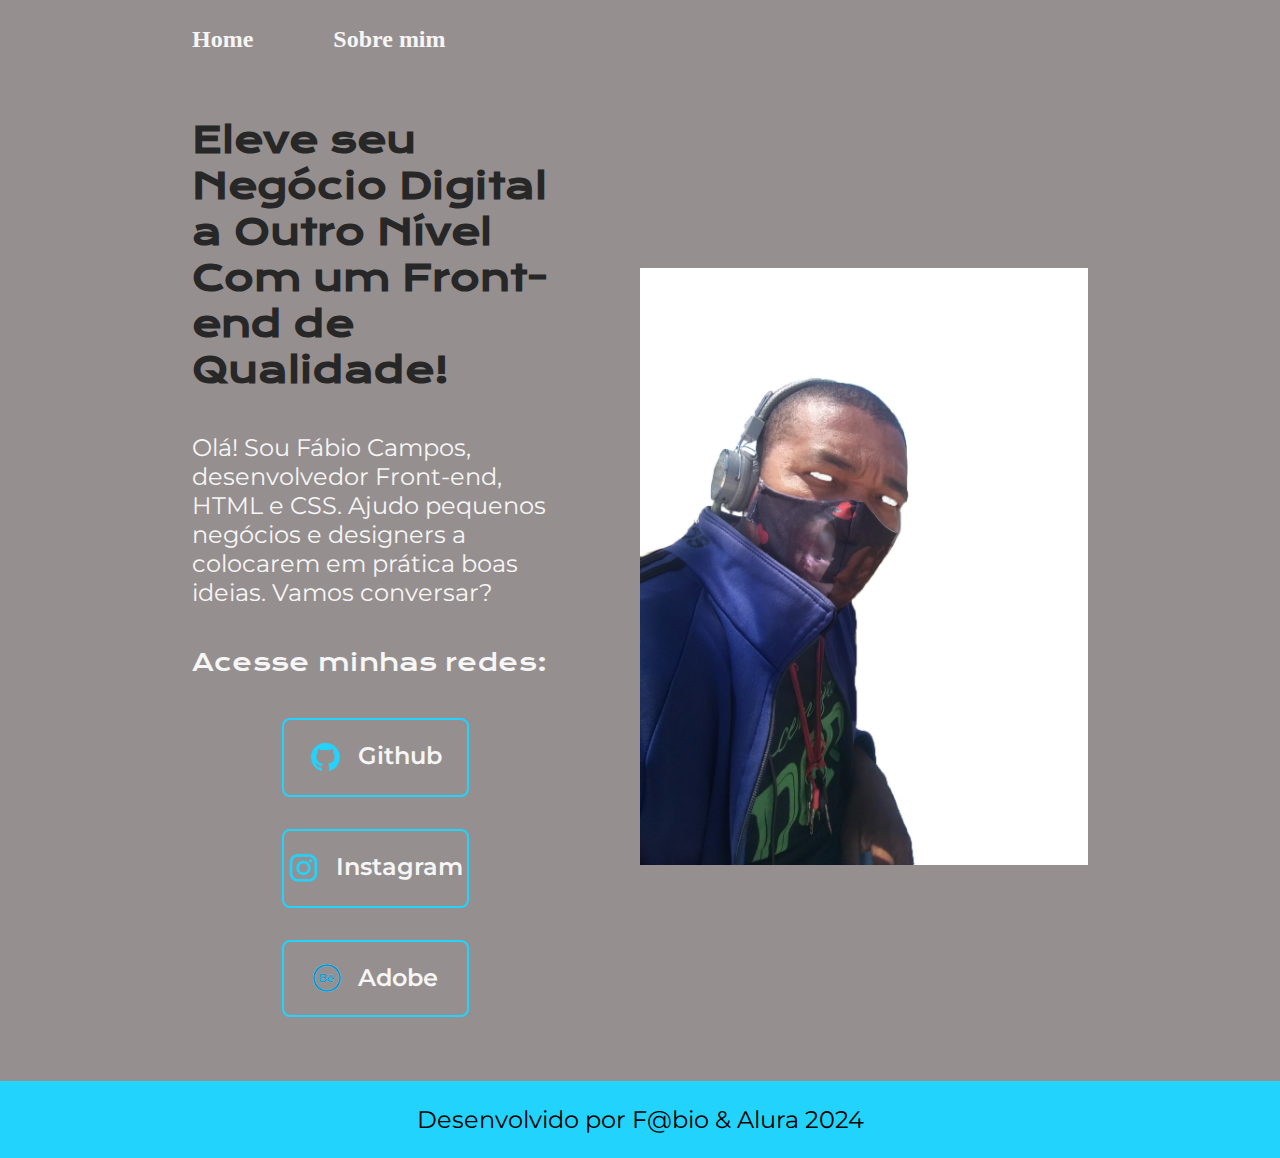
<file: index.html>
<!DOCTYPE html>
<html lang="pt-br">
<head>
    <meta charset="UTF-8">
    <meta name="viewport" content="width=device-width, initial-scale=1.0">
    <title>Portfólio</title>
    <link rel="stylesheet" href="./styles/style.css">
</head>
<body>
    <header class="cabecalho">
        <nav class="cabecalho__menu">
            <a class="cabecalhomenulink" href="index.html">
               Home
            </a>
            <a class="cabecalhomenulink" href="about.html">
                Sobre mim
            </a>
        </nav>
    </header>
    <main class="apresentacao">
        <section class="apresentacao__conteudo">
                <h1 class="apresentacaoconteudotitulo">Eleve seu Negócio Digital a Outro Nível <strong class="titulo-principal">
                    Com um Front-end de Qualidade!
                  </strong>
                </h1>
            <p class="apresentacaoconteudotexto">
                Olá! Sou Fábio Campos, desenvolvedor Front-end,
                HTML e CSS. Ajudo pequenos negócios e
                designers a colocarem em prática boas ideias. Vamos conversar?
            </p>
            <h2 class="apresentacaolinkssubtitulo">Acesse minhas redes:</h2>
            <div class="apresentacao__links">
                
                <a class="apresentacaolinksnavegacao" href="https://github.com/Fab1203">
                        <img src="assets/github.png">
                Github
                </a>
                <a class="apresentacaolinksnavegacao" href="https://www.instagram.com/fa.bio9429?igsh=YzljYTk1ODg3Zg==">
                    <img src="assets/instagram.png">
               Instagram
                </a>
               <a class="apresentacaolinksnavegacao" href="https://www.behance.net/fabio12cambbb6">
                <img src="assets/logobehanse.png">
                Adobe
               </a>   
           </div>
    </section>
    <img src="assets/fabio.jpeg.jpg" alt="Minha imagem" class="fabio">
    </main>
    <footer class="rodape">Desenvolvido por F@bio & Alura 2024</footer>
    
</body>
</html>
</file>
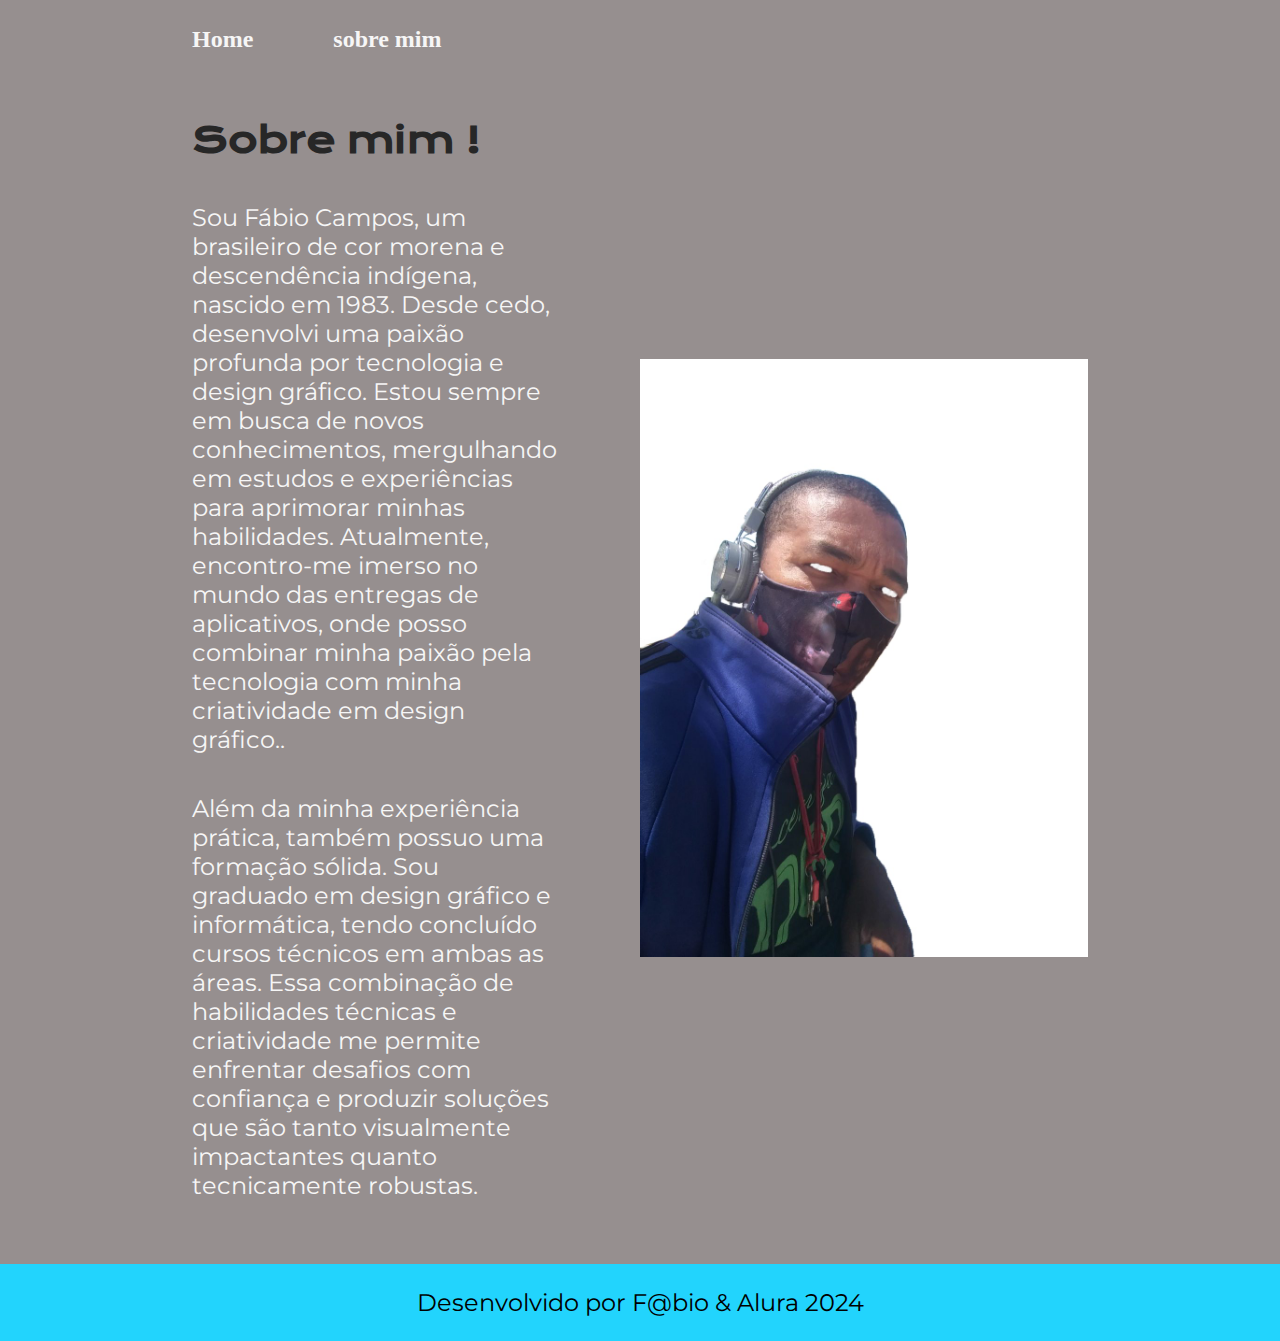
<file: about.html>
<!DOCTYPE html>
<html lang="pt-br">
<head>
    <meta charset="UTF-8">
    <meta name="viewport" content="width=device-width, initial-scale=1.0">
    <title>Sobre mim</title>
    <link rel="stylesheet" href="./styles/style.css">
</head>
<body>
    
    <header class="cabecalho">
        <nav class="cabecalho__menu">
            <a class="cabecalhomenulink" href="index.html">
               Home
            </a>
            <a class="cabecalhomenulink" href="about.html">
                sobre mim
            </a>
        </nav>

    </header>
    <main class="apresentacao">
        <section class="apresentacao__conteudo">
            <h1 class="apresentacaoconteudotitulo">Sobre mim !</h1>
            <P class="apresentacaoconteudotexto">Sou Fábio Campos,
                 um brasileiro de cor morena e descendência indígena,
                  nascido em 1983. Desde cedo, desenvolvi uma paixão 
                  profunda por tecnologia e design gráfico. 
                  Estou sempre em busca de novos conhecimentos,
                   mergulhando em estudos e experiências para aprimorar
                    minhas habilidades. Atualmente, encontro-me imerso no 
                    mundo das entregas de aplicativos, onde posso 
                combinar minha paixão pela tecnologia com 
                minha criatividade em design gráfico..</P>
            <P class="apresentacaoconteudotexto">
                Além da minha experiência prática, também possuo uma formação sólida.
                 Sou graduado em design gráfico e informática, tendo concluído cursos técnicos
                  em ambas as áreas. Essa combinação de habilidades técnicas e criatividade me
                   permite enfrentar desafios com confiança e produzir 
                soluções que são tanto visualmente impactantes quanto tecnicamente robustas.
            </P>
        </section>
           <img src="./assets/fabio.jpeg.jpg"  class="imagem" alt="fabio">
    </main>
    <footer class="rodape">Desenvolvido por F@bio & Alura 2024</footer>
    
</body>
</html>
</file>
<file: styles/style.css>
@import url('https://fonts.googleapis.com/css2?family=Krona+One&family=Montserrat:wght@400;600&display=swap');

*{
    margin: 0;
    padding: 0;
}
.root{
    --corprimaria:#968f8f;
    --corsecundaria:#F6F6F6;
    --cortercearia:#22D4FD;
    --corhouver:#272727;

    --fontprimaria:'Montserrat', sans-serif;
    --fontsecundaria: 'Krona One', sans-serif;
}
body{
    /* height: 100vh; */
    box-sizing: border-box;
    background-color: #968f8f;
    color: #F6F6F6;
}
.cabecalho{
    padding: 2% 0% 0% 15%;
}
.cabecalho__menu{
    display: flex;
    gap: 80px;
}
.cabecalhomenulink{
    font-family:var(--fontprimaria);
    font-size: 1.5rem;
    font-weight: 600;
    color: var(--corhouver);
    text-decoration: none;
}
.apresentacao{
    padding: 5% 15%;
    display: flex;
    gap: 82px;
    align-items: center;
    justify-content: space-between;
}
.apresentacao__conteudo{
    width:50%;
    display: flex;
    flex-direction: column;
    gap: 40px;
}

.apresentacaoconteudotitulo{
    font-size: 2.25rem;
    font-family: 'Krona One', sans-serif;
    color: #272727;
}
.titulo-destaque{
    color: #22D4FD;
}
.apresentacaoconteudotexto{
    font-size: 1.5rem;
    font-family: 'Montserrat', sans-serif;
}

.apresentacao__links{
    display: flex;
    flex-direction: column;
    justify-content: space-between;
    align-items: center;
    gap: 32px;
    
}
.apresentacaolinkssubtitulo{
    font-family: 'Krona One', sans-serif;
    font-weight: 400;
    font-size: 1.5rem;
}
.apresentacaolinksnavegacao{
    /* background-color: #22D4FD; */
    display: flex;
    justify-content: center;
    gap: 16px;
    border: 2px solid #22D4FD;
    width:50%;
    text-align: center;
    border-radius: 8px;
    font-size: 1.5rem;
    font-weight: 600;
    padding: 21.5px 0;
    text-decoration: none;
    color: #F6F6F6;
    font-family: 'Montserrat', sans-serif;
    
}

.fabio{
    width: 50%;
}
.apresentacaolinksnavegacao:hover{
    background-color: #272727;

}
.imagem{
    width: 50%;
    height:20%;
}
.rodape{
    color: #000000;
    background-color: #22D4FD;
    padding: 24px;
    text-align: center;
    font-family: 'Montserrat', sans-serif;
    font-size: 1.5rem;
    font-weight: 400;
}
@media (max-width:1200px) {
    .cabecalho__menu{
        justify-content: center;
    }
    .cabecalho{
        padding: 10%;

    }
    .apresentacao{
        flex-direction: column-reverse;
        padding: 5%;
    }
    .apresentacao__conteudo{
        width: auto;
    }
}
</file>
